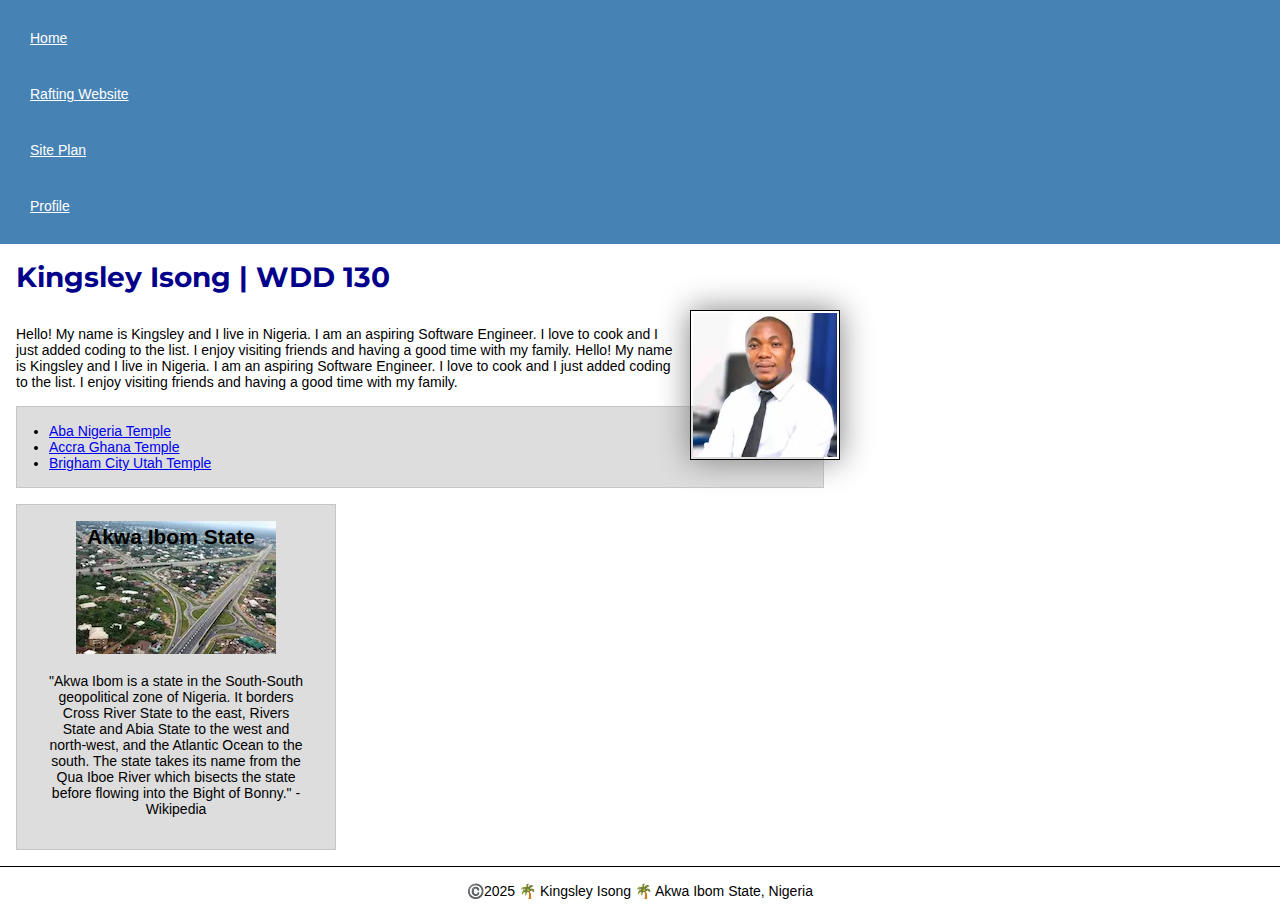
<file: index.html>
<!DOCTYPE html>
<html lang="en-US">

<head>
    <link rel="preconnect" href="https://fonts.googleapis.com">
    <link rel="preconnect" href="https://fonts.gstatic.com" crossorigin>
    <link href="https://fonts.googleapis.com/css2?family=Montserrat:ital,wght@0,100..900;1,100..900&display=swap" rel="stylesheet">

    <link rel="stylesheet" href="styles/styles.css">
    <meta charset="utf-8">
    <meta name="viewport" content="width=device-width,initial-scale=1.0">
    <title>Kingsley Isong | WDD 130</title>
    <meta name="description" content="A simple website created by Kingsley Isong in fulfilment of the course requirement for WDD 130 - Web Fundamentals">
    <meta name="author" content="Kingsley Isong">
</head>

<body>
    <header>
        <nav>
            <a href="#">Home</a>
            <a href="wwr/">Rafting Website</a>
            <a href="wwr/">Site Plan</a>
            <a href="https//:www.facebook.com/saintkedro/">Profile</a>
        </nav>
    </header>
    <main>
        <h1>Kingsley Isong | WDD 130</h1>
        <img src="images/profile.webp" alt="Hello, my name is Kingsley Isong" width="200">
        <p>Hello! My name is Kingsley and I live in Nigeria. I am an aspiring Software Engineer. I love to cook and I
            just added coding to the list. I enjoy visiting friends and having a good time with my family. Hello! My name is Kingsley and I live in Nigeria. I am an aspiring Software Engineer. I love to cook and I
            just added coding to the list. I enjoy visiting friends and having a good time with my family.</p>
    <ul class="box indent">
        <li><a href="https://newsroom.churchofjesuschrist.org/article/aba-nigeria-temple" target="_blank">Aba Nigeria Temple</a></li>
        <li><a href="https://newsroom.churchofjesuschrist.org/article/Accra-Ghana-Temple" target="_blank">Accra Ghana Temple</a></li>
        <li><a href="https://newsroom.churchofjesuschrist.org/article/brigham-city-utah-temple" target="_blank">Brigham City Utah Temple</a></a></li>
       
    </ul>
    </main>
    <aside class="box">
        <h2>Akwa Ibom State</h2>
        <img src="images/akwaibom.webp" alt="arial view of Uyo town" width="200">
        <p>"Akwa Ibom is a state in the South-South geopolitical zone of Nigeria.
            It borders Cross River State to the east, Rivers State and Abia State to the west and north-west, and the
            Atlantic Ocean to the south. The state takes its name from the Qua Iboe River which bisects the state before
            flowing into the Bight of Bonny." - Wikipedia</p>
    </aside>
    <footer>
        <p>©️2025 🌴 Kingsley Isong 🌴 Akwa Ibom State, Nigeria</p>
    </footer>
</body>
<!-- last modified: 23/03/2025 -->
</html>
</file>
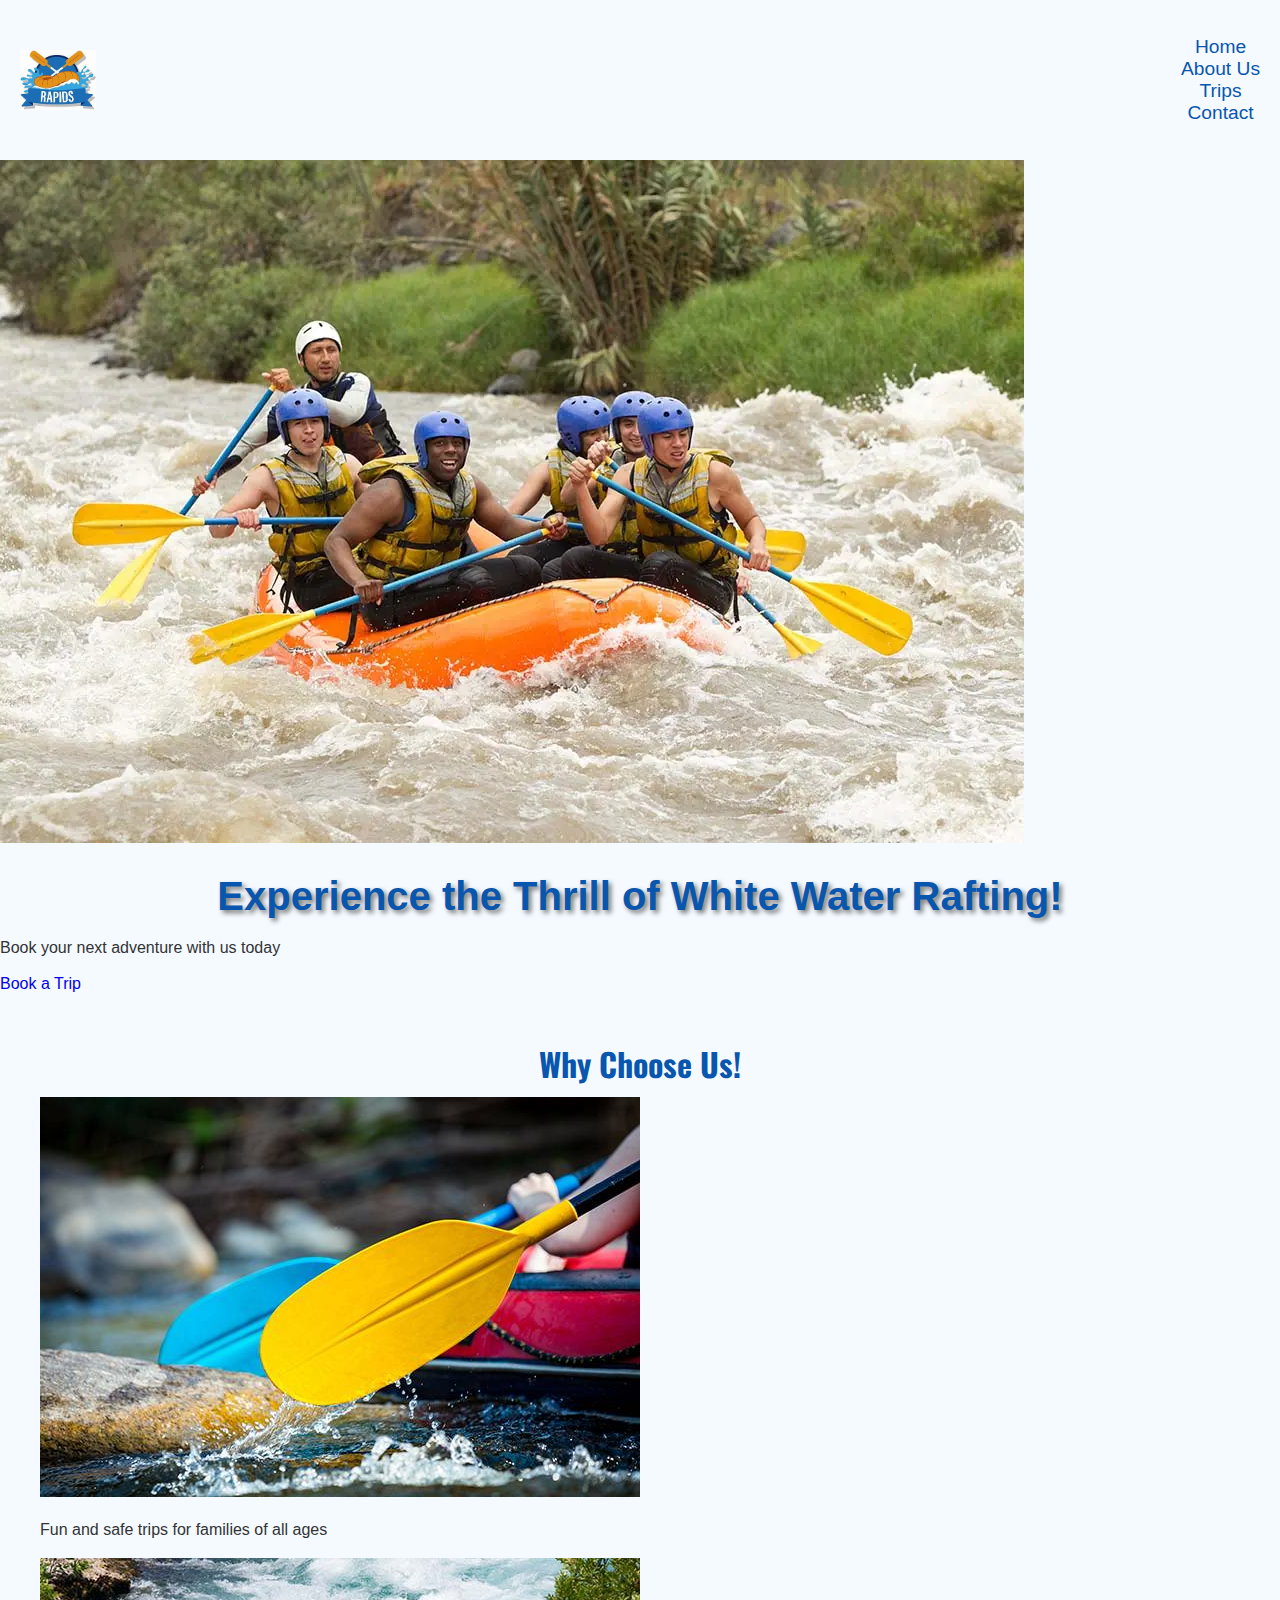
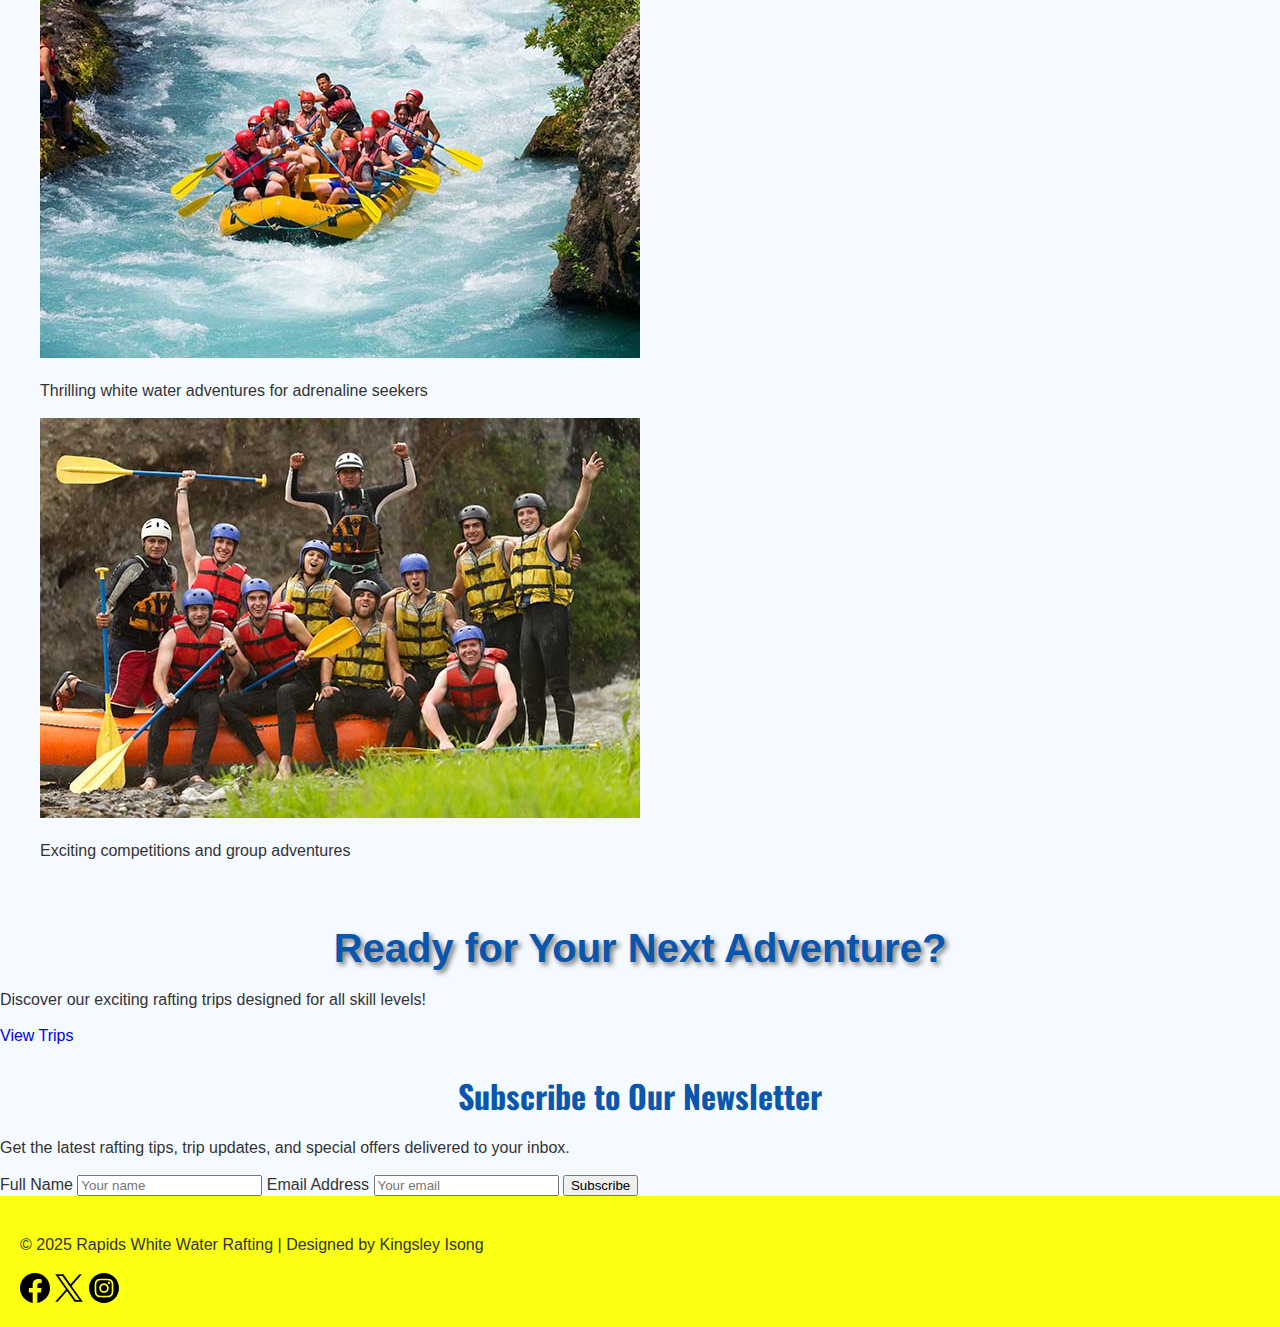
<file: wwr/index.html>
<!DOCTYPE html>
<html lang="en">

<head>
    <link rel="preconnect" href="https://fonts.googleapis.com">
    <link rel="preconnect" href="https://fonts.gstatic.com" crossorigin>
    <link href="https://fonts.googleapis.com/css2?family=Oswald:wght@400;700&display=swap" rel="stylesheet">

    <link rel="stylesheet" href="styles/rafting.css">
    <meta charset="utf-8">
    <meta name="viewport" content="width=device-width,initial-scale=1.0">
    <title> Home - Rapids White Water Rafting</title>
    <meta name="description"
        content="Experience the thrill of whitewater rafting with Rapids White Water Rafting. Safe, fun, and unforgettable adventures for all skill levels. Book your next trip today!">
    <meta name="author" content="Kingsley Isong">
</head>

<body>
    <header>
        <img src="images/rapids_logo.jpeg" alt="Rapids Whitewater Rafting Logo">
        <nav>  
            <ul class="navigation">
                <li><a href="index.html">Home</a></li>
                <li><a href="about.html">About Us</a></li>
                <li><a href="trips.html">Trips</a></li>
                <li><a href="contact.html">Contact</a></li>
            </ul>
        </nav>
    </header>
    <main>
        <section class="hero-home">
            <img src="images/rafting_008.webp" alt="Rafting team paddling on a whitewater river">
            <div class="hero-cta">
                <h1>Experience the Thrill of White Water Rafting!</h1>
                <p>Book your next adventure with us today</p>
                <a href="trips.html" class="btn">Book a Trip</a>
            </div>
        </section>

        <section class="offerings container">
            <h2>Why Choose Us!</h2>
            <div class="grid">
                <div>
                    <img src="images/rafting_001.jpg" alt="Family Rafting">
                    <p>Fun and safe trips for families of all ages</p>
                </div>
            
                 <div>
                    <img src="images/rafting_002.jpg" alt="Adventure Rafting">
                    <p>Thrilling white water adventures for adrenaline seekers</p>
                </div>
                
                <div>
                    <img src="images/rafting_003.jpg" alt="Rafting Competition">
                    <p>Exciting competitions and group adventures</p>
                </div>
            </div>
        </section>

         <section class="cta">
            <h1>Ready for Your Next Adventure?</h1>
            <p>Discover our exciting rafting trips designed for all skill levels!</p>
            <a href="trips.html" class="button">View Trips</a>
        </section>

         <section class="newsletter">
            <h2>Subscribe to Our Newsletter</h2>
            <p>Get the latest rafting tips, trip updates, and special offers delivered to your inbox.</p>
            
            <form action="#" method="post">
                <label for="name">Full Name</label>
                <input type="text" id="name" name="name" placeholder="Your name" required>
                
                <label for="email">Email Address</label>
                <input type="email" id="email" name="email" placeholder="Your email" required>
                
                <input type="submit" value="Subscribe">
            </form>
        </section>

    </main>
    <footer>
        <div class="footer-content">
            <p>&copy; 2025 Rapids White Water Rafting | Designed by Kingsley Isong</p>
            <div class="sociallinks">
                <a href="https://facebook.com" target="_blank">
                    <img src="images/facebook-icon.svg" alt="Visit us on Facebook">
                </a>
                <a href="https://twitter.com" target="_blank">
                    <img src="images/twitter-icon.svg" alt="Follow us on Twitter">
                </a>
                <a href="https://instagram.com" target="_blank">
                    <img src="images/instagram-icon.svg" alt="Check us out on Instagram">
                </a>
            </div>
        </div>
    </footer>

</body>

</html>
</file>
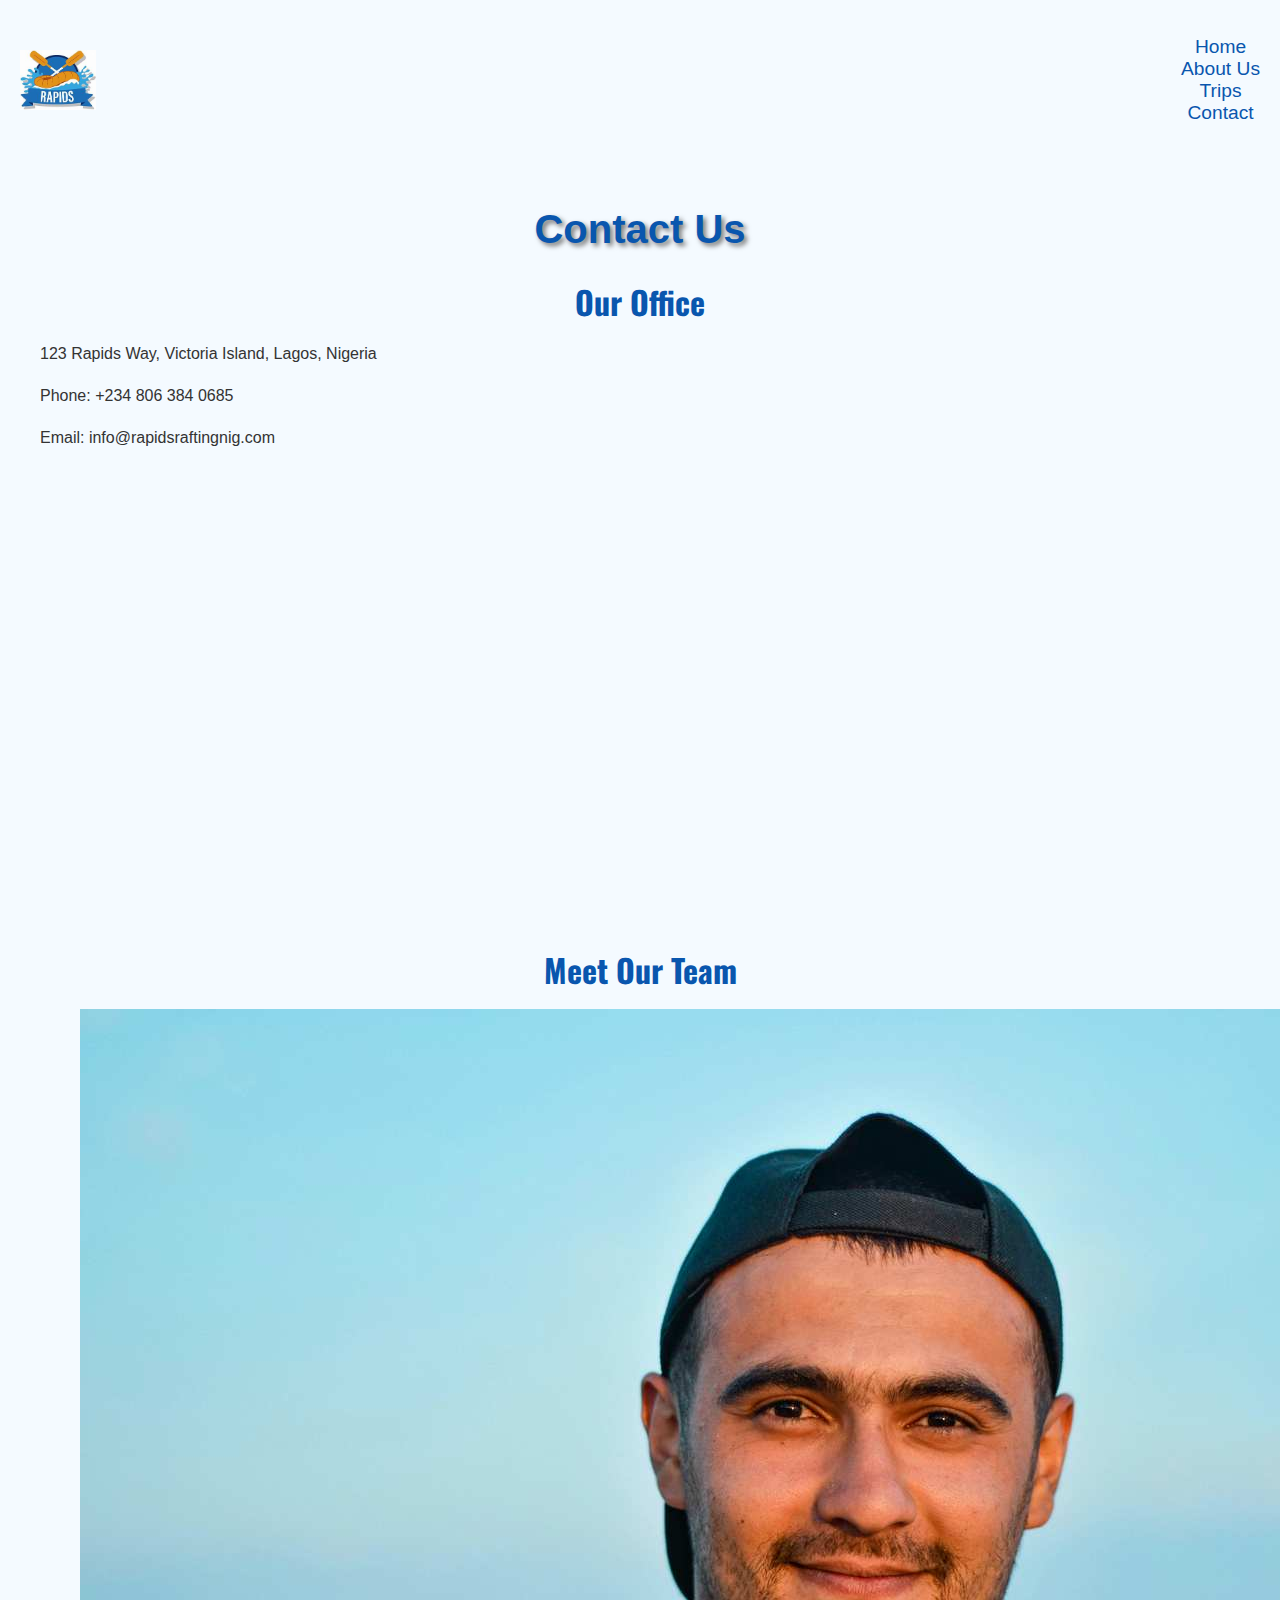
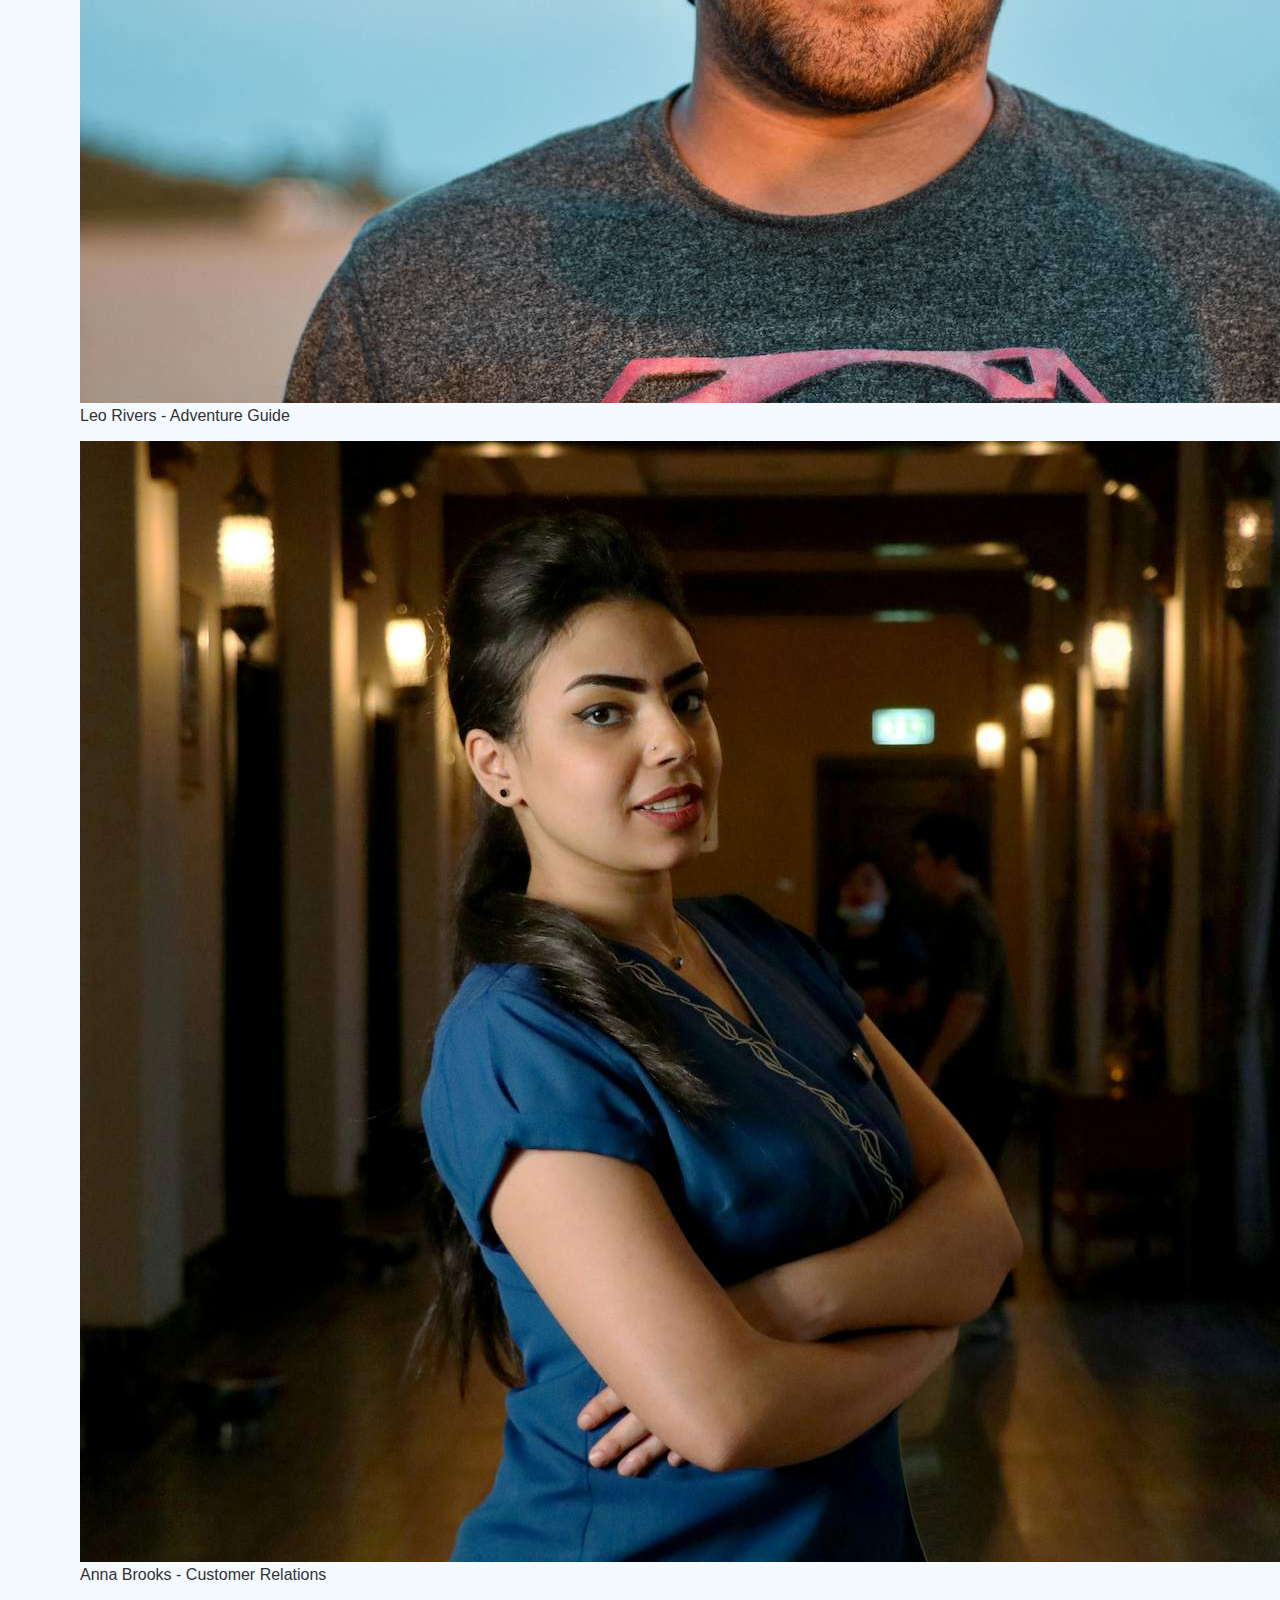
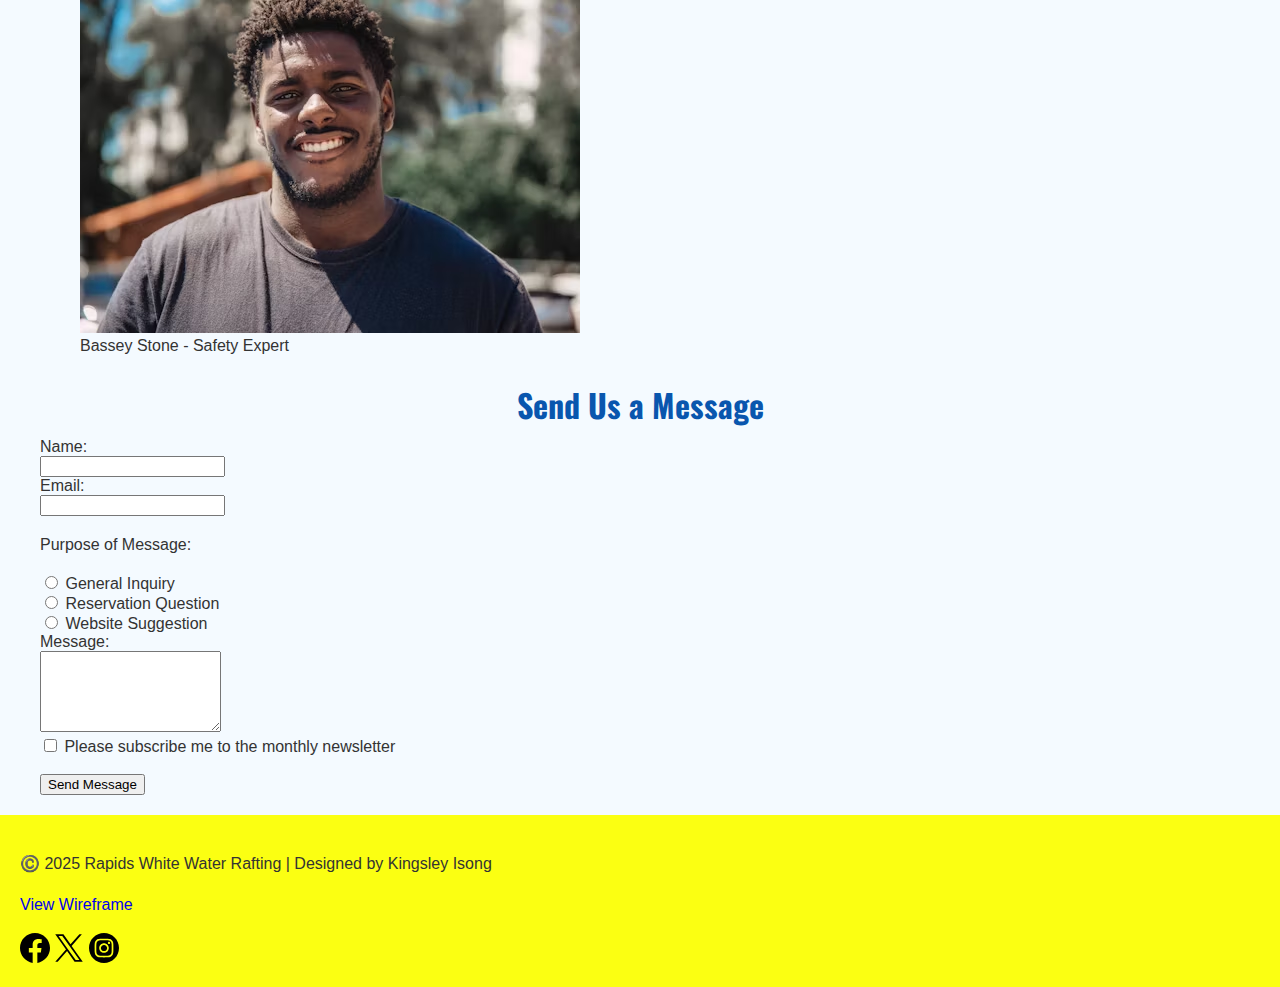
<file: wwr/contact.html>
<!DOCTYPE html>
<html lang="en">

<head>
    <meta charset="utf-8">
    <meta name="viewport" content="width=device-width,initial-scale=1.0">
    <title> Contact Us - Rapids White Water Rafting</title>
    <meta name="description" content="We'd love to hear from you! Reach out via the form or our contact information below.">
    <meta name="author" content="Kingsley Isong">    
    <link rel="stylesheet" href="styles/rafting.css">
    <link rel="preconnect" href="https://fonts.googleapis.com">
    <link rel="preconnect" href="https://fonts.gstatic.com" crossorigin>
    <link href="https://fonts.googleapis.com/css2?family=Oswald:wght@400;700&display=swap" rel="stylesheet">
</head>

<body>
    <header>
        <img src="images/rapids_logo.jpeg" alt="Rapids Whitewater Rafting Logo">
        <nav>
            <ul class="navigation">
                <li><a href="index.html">Home</a></li>
                <li><a href="about.html">About Us</a></li>
                <li><a href="trips.html">Trips</a></li>
                <li><a href="contact.html">Contact</a></li>
            </ul>
        </nav>
    </header>

    <main class="container">
        <h1>Contact Us</h1>

        <section class="contact-info">
            <h2>Our Office</h2>
            <p>123 Rapids Way, Victoria Island, Lagos, Nigeria</p>
            <p>Phone: +234 806 384 0685</p>
            <p>Email: info@rapidsraftingnig.com</p>
            <iframe src="https://www.google.com/maps/embed?pb=!1m18!1m12!1m3!1d24393.752923341213!2d3.4249074483285846!3d6.42694267455088!2m3!1f0!2f0!3f0!3m2!1i1024!2i768!4f13.1!3m3!1m2!1s0x103bf53280e7648d%3A0x4d01e5de6b847fe5!2sVictoria%20Island%2C%20Lagos!5e0!3m2!1sen!2sng!4v1754169922648!5m2!1sen!2sng" width="600" height="450" style="border:0;" allowfullscreen="" loading="lazy" referrerpolicy="no-referrer-when-downgrade"></iframe>
        </section>

        <section class="employee-profiles">
            <h2>Meet Our Team</h2>
            <div class="adventure-gallery">
                <figure>
                    <img src="images/employee1.jpg" alt="Adventure Guide">
                    <figcaption>Leo Rivers - Adventure Guide</figcaption>
                </figure>
                <figure>
                    <img src="images/employee2.jpg" alt="Customer Relations">
                    <figcaption>Anna Brooks - Customer Relations</figcaption>
                </figure>
                <figure>
                    <img src="images/employee3.jpg" alt="Safety Expert">
                    <figcaption>Bassey Stone - Safety Expert</figcaption>
                </figure>
            </div>

        </section>

        <section class="contact-form">
            <h2>Send Us a Message</h2>
            <form>
                <label for="name">Name:</label><br>
                <input type="text" id="name" name="name" required><br>

                <label for="email">Email:</label><br>
                <input type="email" id="email" name="email" required><br>

                <p>Purpose of Message:</p>
                <label><input type="radio" name="purpose" value="General Inquiry"> General Inquiry</label><br>
                <label><input type="radio" name="purpose" value="Reservation Question"> Reservation Question</label><br>
                <label><input type="radio" name="purpose" value="Website Suggestion"> Website Suggestion</label><br>

                <label for="message">Message:</label><br>
                <textarea id="message" name="message" rows="5" required></textarea><br>

                <label><input type="checkbox" name="subscribe"> Please subscribe me to the monthly newsletter</label><br><br>

                <button type="submit">Send Message</button>
            </form>
        </section>

    </main>
    <footer>
        <div class="footer-content">
            <p>©️ 2025 Rapids White Water Rafting | Designed by Kingsley Isong</p>
            <p><a href="https://app.moqups.com/K1vVXTHNN16wHYUMPeXBEA8YfBIuhn4w/view/page/ab21d893e" target="_blank">View Wireframe</a></p>
            <div class="sociallinks">
                <a href="https://facebook.com" target="_blank">
                    <img src="images/facebook-icon.svg" alt="Visit us on Facebook">
                </a>
                <a href="https://twitter.com" target="_blank">
                    <img src="images/twitter-icon.svg" alt="Follow us on Twitter">
                </a>
                <a href="https://instagram.com" target="_blank">
                    <img src="images/instagram-icon.svg" alt="Check us out on Instagram">
                </a>
            </div>
        </div>
    </footer>

</body>

</html>
</file>
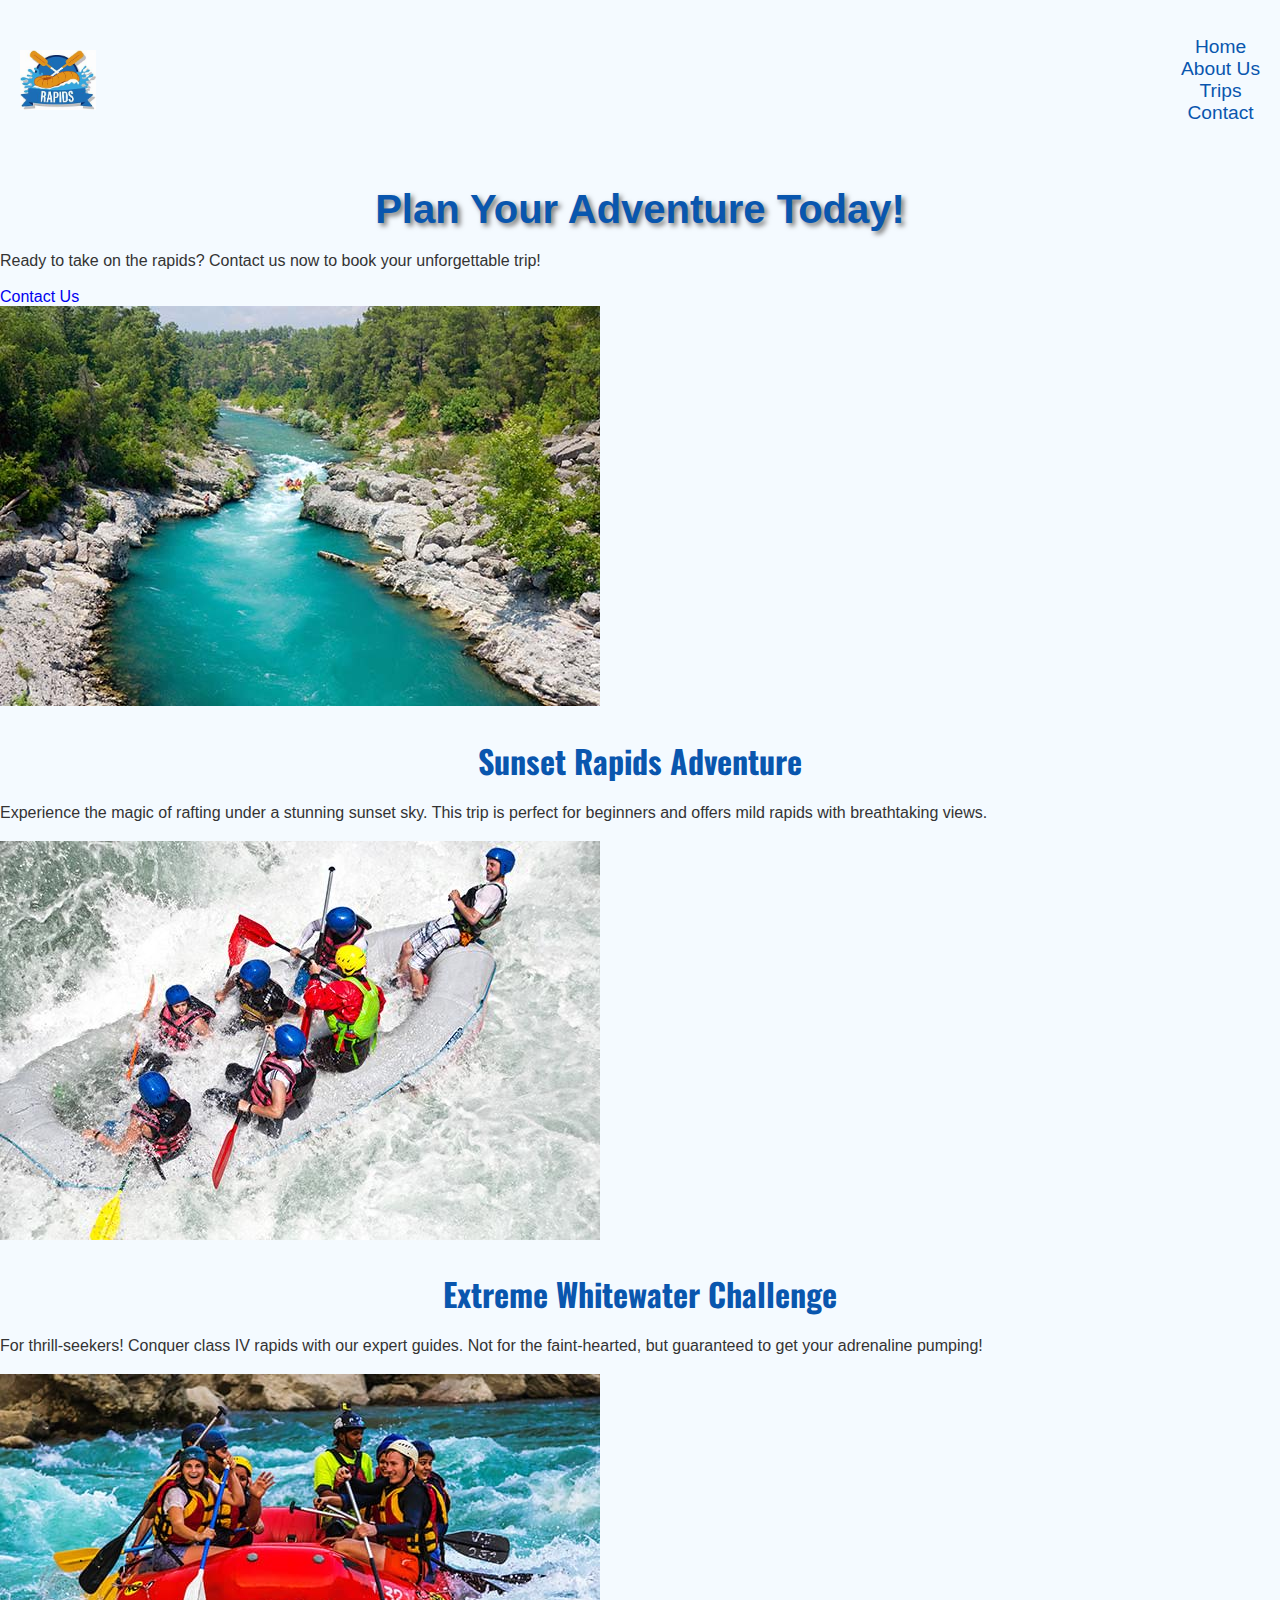
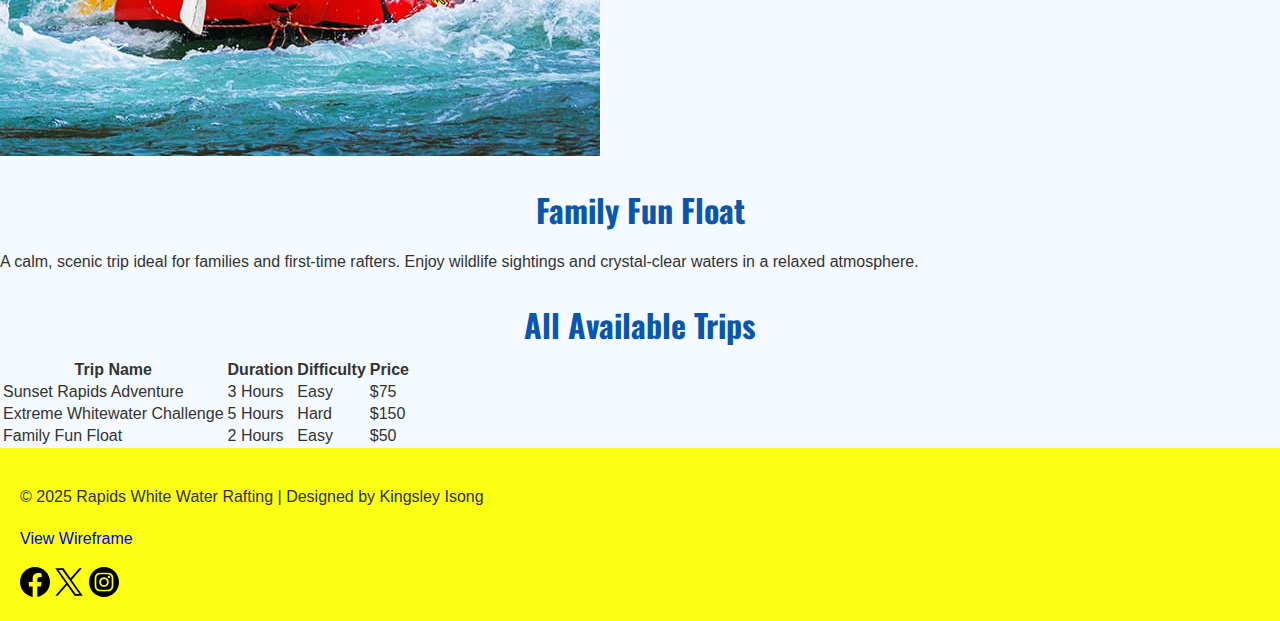
<file: wwr/trips.html>
<!DOCTYPE html>
<html lang="en">

<head>
    <meta charset="utf-8">
    <meta name="viewport" content="width=device-width,initial-scale=1.0">
    <title> Our Trips - Rapids White Water Rafting</title>
    <meta name="description" content="Explore exciting White Water Rafting trips. Choose from thrilling adventures with beautiful scenery and guided experiences. Book your trip today!">
    <meta name="author" content="Kingsley Isong">    
    <link rel="stylesheet" href="styles/rafting.css">
    <link rel="preconnect" href="https://fonts.googleapis.com">
    <link rel="preconnect" href="https://fonts.gstatic.com" crossorigin>
    <link href="https://fonts.googleapis.com/css2?family=Oswald:wght@400;700&display=swap" rel="stylesheet">
</head>

<body>
    <header>
        <img src="images/rapids_logo.jpeg" alt="Rapids Whitewater Rafting Logo">
        <nav>
            <ul class="navigation">
                <li><a href="index.html">Home</a></li>
                <li><a href="about.html">About Us</a></li>
                <li><a href="trips.html">Trips</a></li>
                <li><a href="contact.html">Contact</a></li>
            </ul>
        </nav>
    </header>

    <main>
        
        <section class="cta">
            <h1>Plan Your Adventure Today!</h1>
            <p>Ready to take on the rapids? Contact us now to book your unforgettable trip!</p>
            <a href="contact.html" class="button">Contact Us</a>
        </section>

         <!-- Trip Descriptions -->
        <section class="trip-list">
            <article class="trip">
                <img src="images/rafting_004.jpg" alt="Sunset Rapids Adventure">
                <h2>Sunset Rapids Adventure</h2>
                <p>Experience the magic of rafting under a stunning sunset sky. This trip is perfect for beginners and offers mild rapids with breathtaking views.</p>
            </article>

            <article class="trip">
                <img src="images/rafting_005.jpg" alt="Extreme Whitewater Challenge">
                <h2>Extreme Whitewater Challenge</h2>
                <p>For thrill-seekers! Conquer class IV rapids with our expert guides. Not for the faint-hearted, but guaranteed to get your adrenaline pumping!</p>
            </article>

            <article class="trip">
                <img src="images/rafting_006.jpg" alt="Family Fun Float">
                <h2>Family Fun Float</h2>
                <p>A calm, scenic trip ideal for families and first-time rafters. Enjoy wildlife sightings and crystal-clear waters in a relaxed atmosphere.</p>
            </article>
        </section>


                <!-- Trips Table -->
        <section class="trip-table">
            <h2>All Available Trips</h2>
            <table>
                <thead>
                    <tr>
                        <th>Trip Name</th>
                        <th>Duration</th>
                        <th>Difficulty</th>
                        <th>Price</th>
                    </tr>
                </thead>
                <tbody>
                    <tr>
                        <td>Sunset Rapids Adventure</td>
                        <td>3 Hours</td>
                        <td>Easy</td>
                        <td>$75</td>
                    </tr>
                    <tr>
                        <td>Extreme Whitewater Challenge</td>
                        <td>5 Hours</td>
                        <td>Hard</td>
                        <td>$150</td>
                    </tr>
                    <tr>
                        <td>Family Fun Float</td>
                        <td>2 Hours</td>
                        <td>Easy</td>
                        <td>$50</td>
                    </tr>
                </tbody>
            </table>
        </section>

    </main>
    <footer>
        <div class="footer-content">
            <p>&copy; 2025 Rapids White Water Rafting | Designed by Kingsley Isong</p>
            <p><a href="https://app.moqups.com/K1vVXTHNN16wHYUMPeXBEA8YfBIuhn4w/view/page/ab21d893e" target="_blank">View Wireframe</a></p>
            <div class="sociallinks">
                <a href="https://facebook.com" target="_blank">
                    <img src="images/facebook-icon.svg" alt="Visit us on Facebook">
                </a>
                <a href="https://twitter.com" target="_blank">
                    <img src="images/twitter-icon.svg" alt="Follow us on Twitter">
                </a>
                <a href="https://instagram.com" target="_blank">
                    <img src="images/instagram-icon.svg" alt="Check us out on Instagram">
                </a>
            </div>
        </div>
    </footer>

</body>

</html>
</file>
<file: styles/styles.css>
* {
    margin: 0;
    padding: 0;
    box-sizing: border-box
}

:root {
    --nav-background-color: steelblue;
    --heading-font: "Montserrat", Helvectica, sans-serif;
    --body-font: Roboto, Arial, sans-serif;
    --heading-font-color: darkblue;
}

nav {
    background-color: var(--nav-background-color);
    padding: 10px;
}

nav a {
    color: white;
    display: block;
    padding: 20px;
}

h1 {
    color: var(--heading-font-color);
    font-family: var(--heading-font);
    padding: 1rem;
}

body {
    font-size: 14px;
    font-family: var(--body-font);
}

main img {
    width: 150px;
    height: auto;
    border: 1px solid black;
    padding: 2px;
    box-shadow: 0 0 30px gray;
    float: right;
    margin: 0 0 1rem 1rem;

}

p {
    padding: 0;
    font: var(--paragraph-font);
    margin: 1rem
}

main {
    max-width: 840px;
}

aside {
    width: 20rem;
    text-align: center;
    position: relative;

}

aside img {
    width: 200px;
    height: auto;
}

aside h2 {
    position: absolute;
    top: 20px;
    left: 70px
}

footer {
    margin-top: 15px;
    border-top: 1px solid #000;
    text-align: center;
}

/* Class Selectors */
.box {
    margin: 1rem;
    border: 1px solid rgb(0 0 0 / 10%);
    padding: 1rem;
    color: #000;
    background-color: #ddd;

}

.indent {
    padding-left: 2rem;
}
</file>
<file: wwr/styles/rafting.css>
:root {
    --primary-color: #0956AE;
    --secondary-color: #FBFF12;
    --accent1-color: #F4FAFF;
    --accent2-color: #92A0B5;
    --text-color: #333333;
    --heading-font: 'Oswald'
    --text-font: 'Lato'

}

header {
    color: var(--accent1-color);
    padding: 20px;
    text-align: center;
    display: flex;
    justify-content: space-between;
    align-items: center;
    position: relative;
}

/* Logo styling*/
header img {
    height: 60px;
    width: auto; 
    display: block;
}

/* Navigation Styling */
nav {
    display: flex;
    gap: 20px;
}

/* Navigation Links */
nav a {
    text-decoration: none;
    color: var(--primary-color); 
    font-size: 1.2rem;
    font-weight: 500;
}

/* Set max width for page content */
.container {
    max-width: 1200px;
    margin: 0 auto;
    padding: 20px;
}

.hero {
    position: relative;
    width: 100%

}

.hero img {
    display: block;
    width: 100%;
    height: auto;
}

.hero h1 {
    position: absolute;
    top: 20%;
    left: 50%;
    transform: translateX(-50%);
    color: white;
    font-size: 2.5rem;
    font-weight: bold;
    text-shadow: 2px 2px 10px rgba(0, 0, 0, 0.5);
    text-align: center;
}
.hero article {
    position:absolute;
    bottom: 10%;
    left: 50%;
    transform: translateX(-50%);
    color: white;
    font-size: 1.2rem;
    text-align: left;
    background: rgba(247, 244, 244, 0.6);
    padding: 15px;
    border-radius: 5px;
    width: 50%;
    max-width: 600px;

}

.hero article img {
    float: right;
    margin-left: 15px;
    max-width: 50%;
}

body {
    font-family: 'Lato', sans-serif;
    color: var(--text-color);
    background-color: var(--accent1-color);
    margin: 0;
    padding: 0;
    min-height: 100vh;
}

h1,h2,h3 {
    font-family: 'Oswald', sans-serif;
    color: var(--primary-color);
    margin-bottom: 10px;
}

h1 {
    font-family: var(--heading-font);
    text-align: center;
    font-size: 2.5rem;
    text-shadow: 3px 3px 5px #777;
    color: var(--primary-color);

}

h2 {
    text-align: center;
    font-size: 2rem;
    color: var(--primary-color);
}

h3 {
    font-size: 1.5rem;
}

p {
    font-size: 16px;
    line-height: 1.6;
    color: var(--text-color);
    margin-bottom: 15px
}

/* Footer styling */
footer {
    background-color: var(--secondary-color);
    color: var(--accent1-color);
    text-align: centerr;
    padding: 20px;
}

footer .sociallinks img {
    width: 30px;
    height: 30px;
}

a {
    text-decoration: none;
}

footer .social-media a {
    text-decoration: none;
    display: inline-block;
    margin: 0 10;

}
</file>
